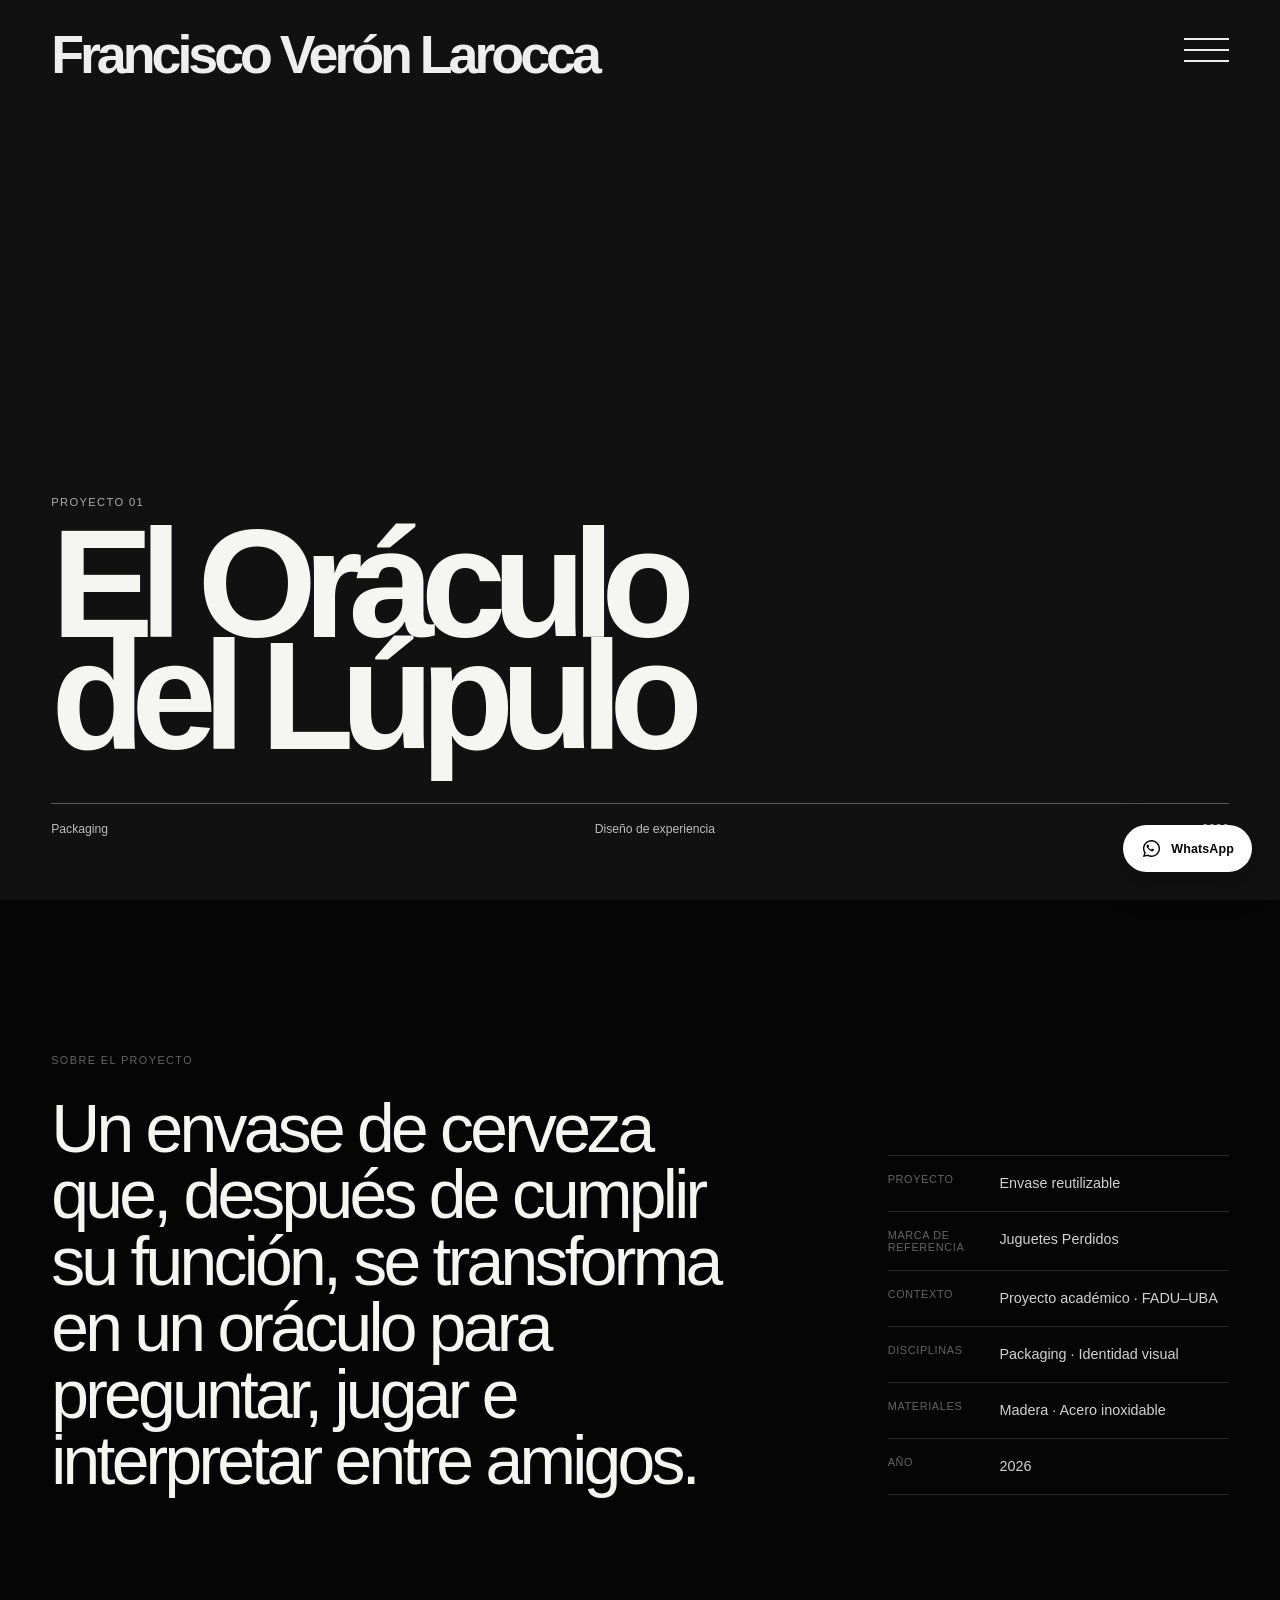
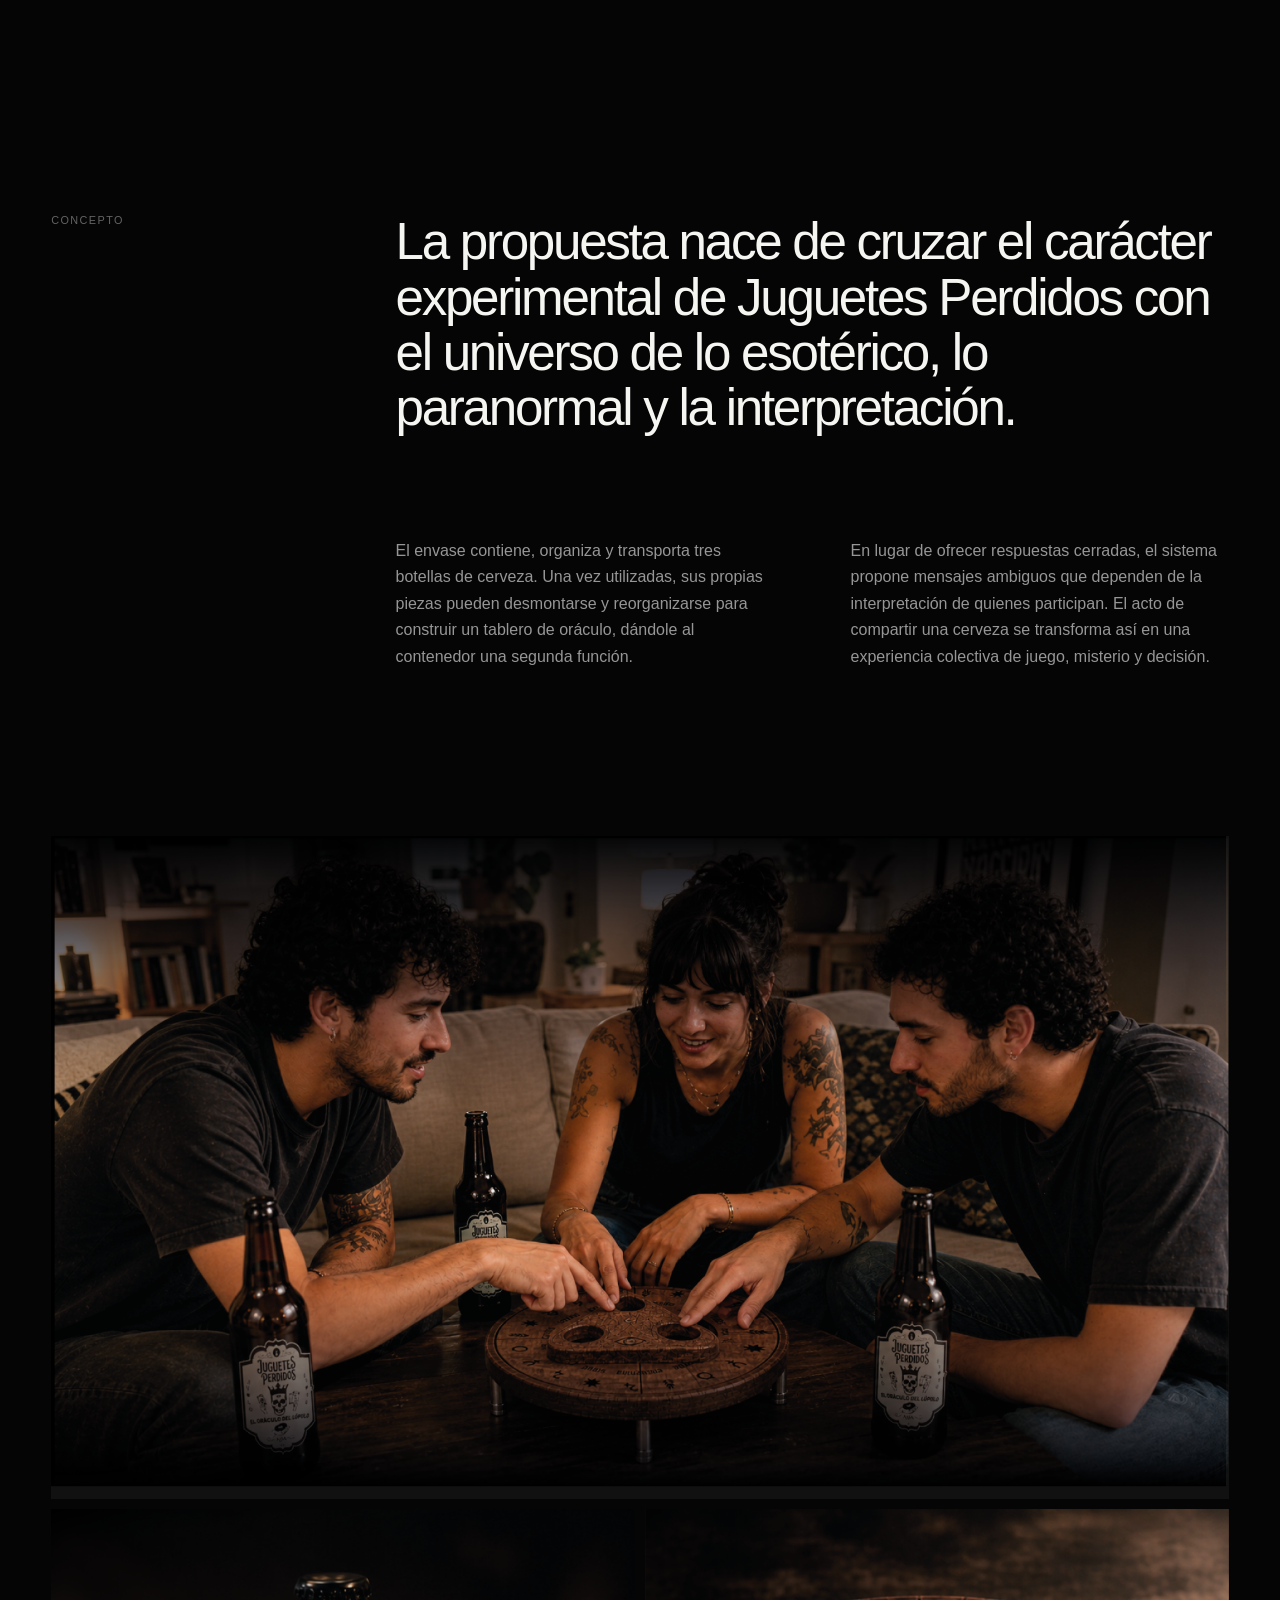
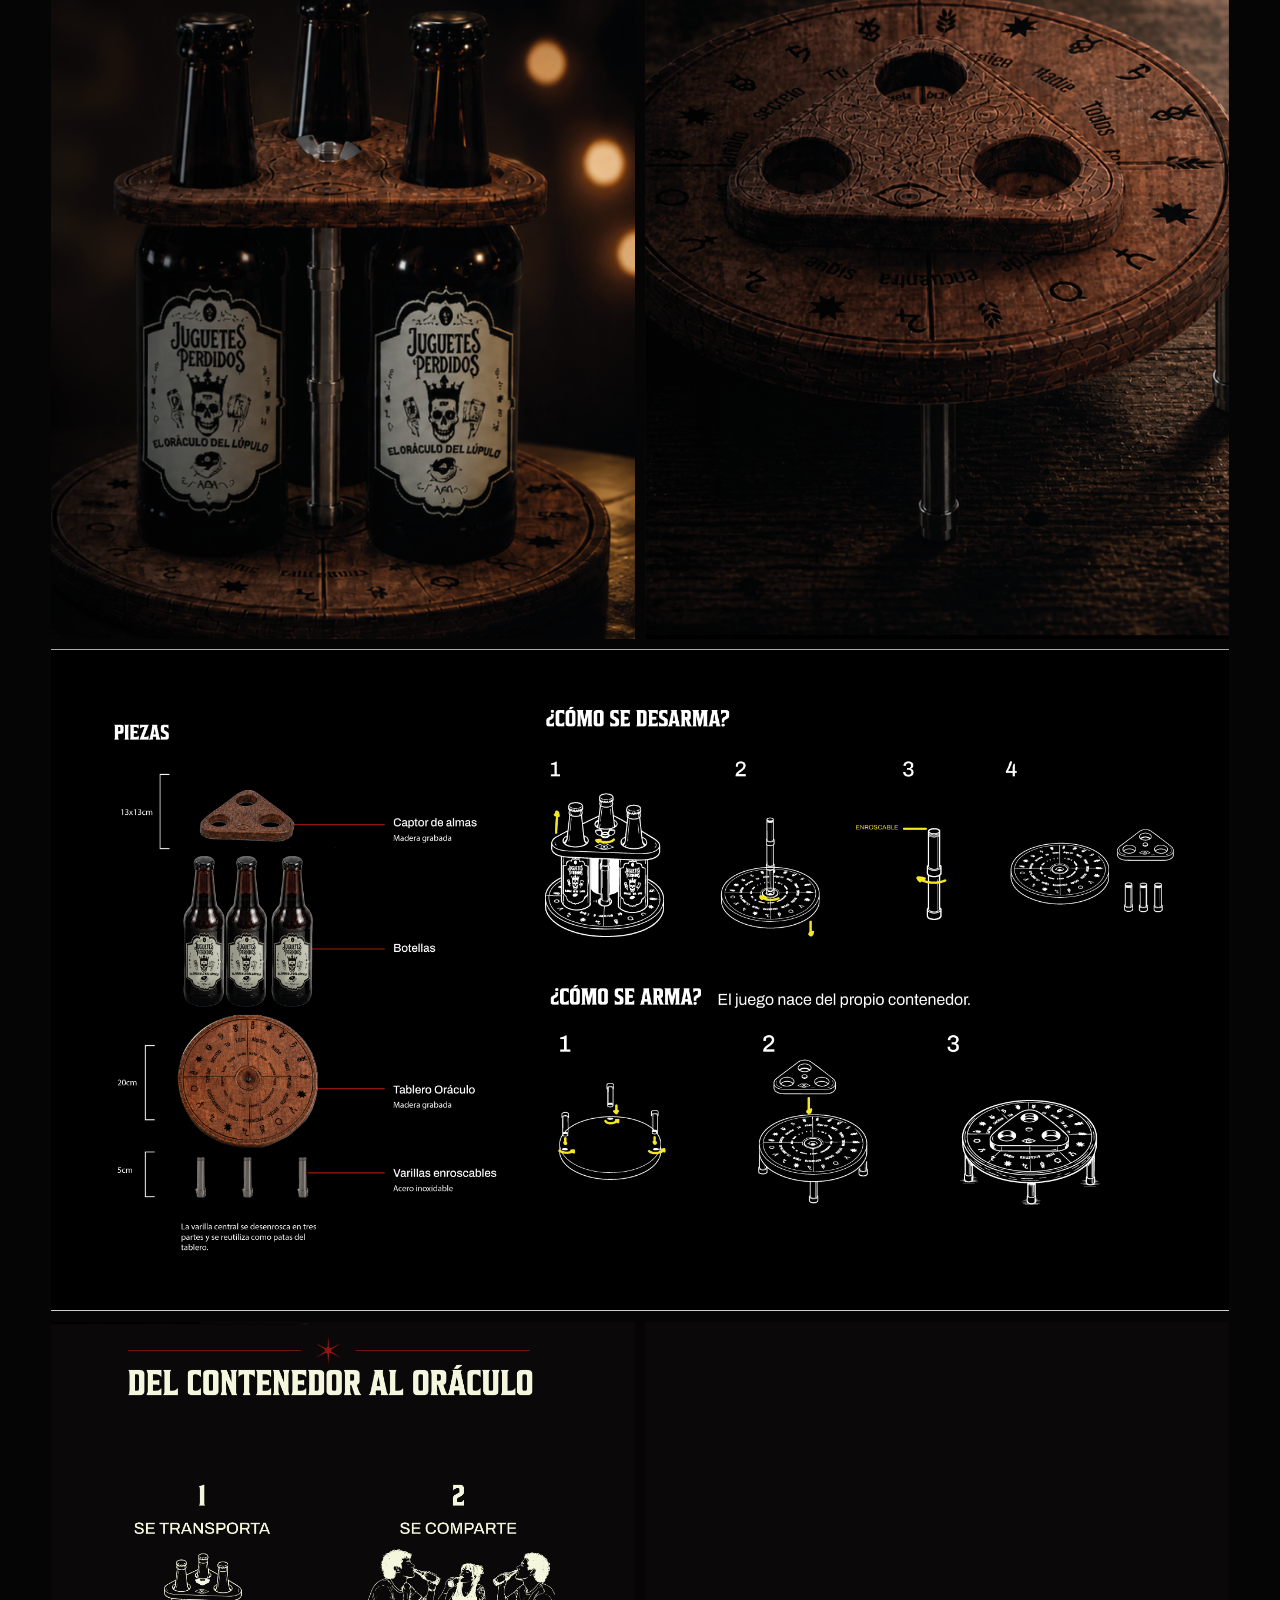
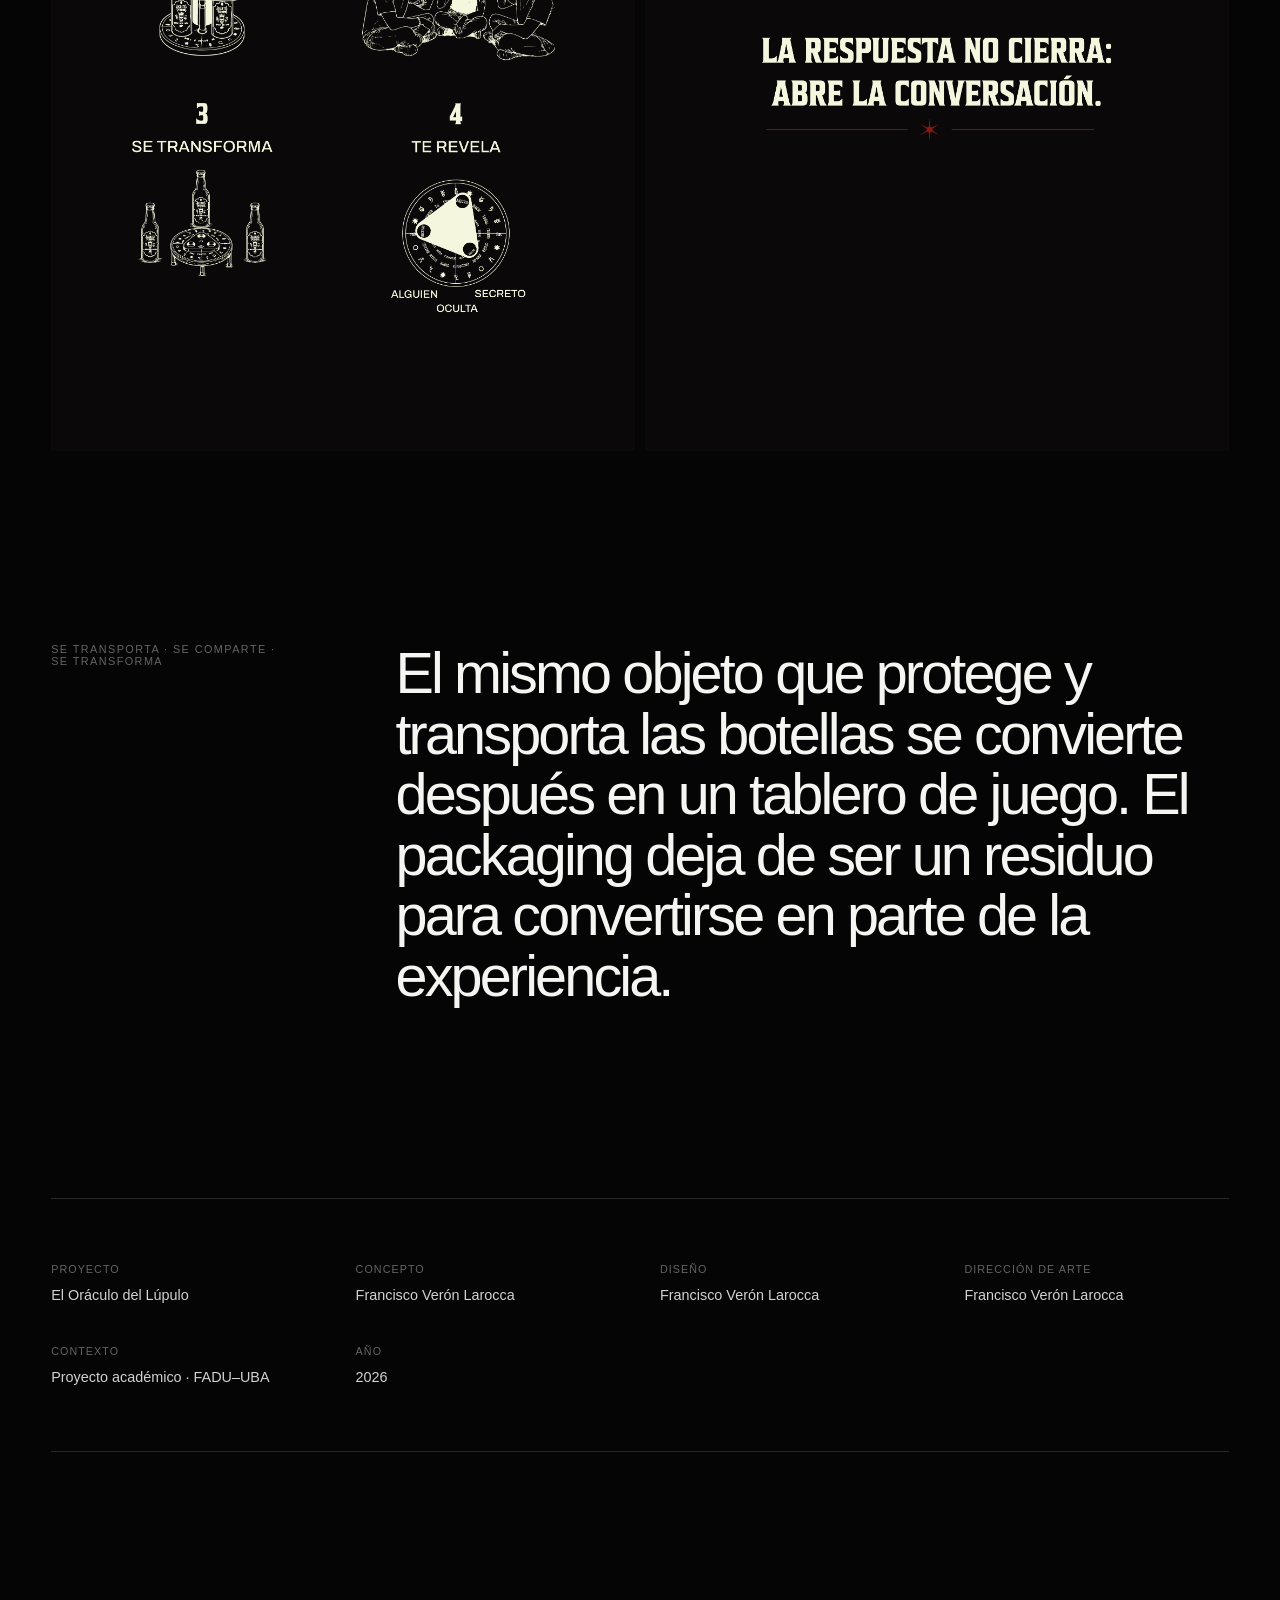
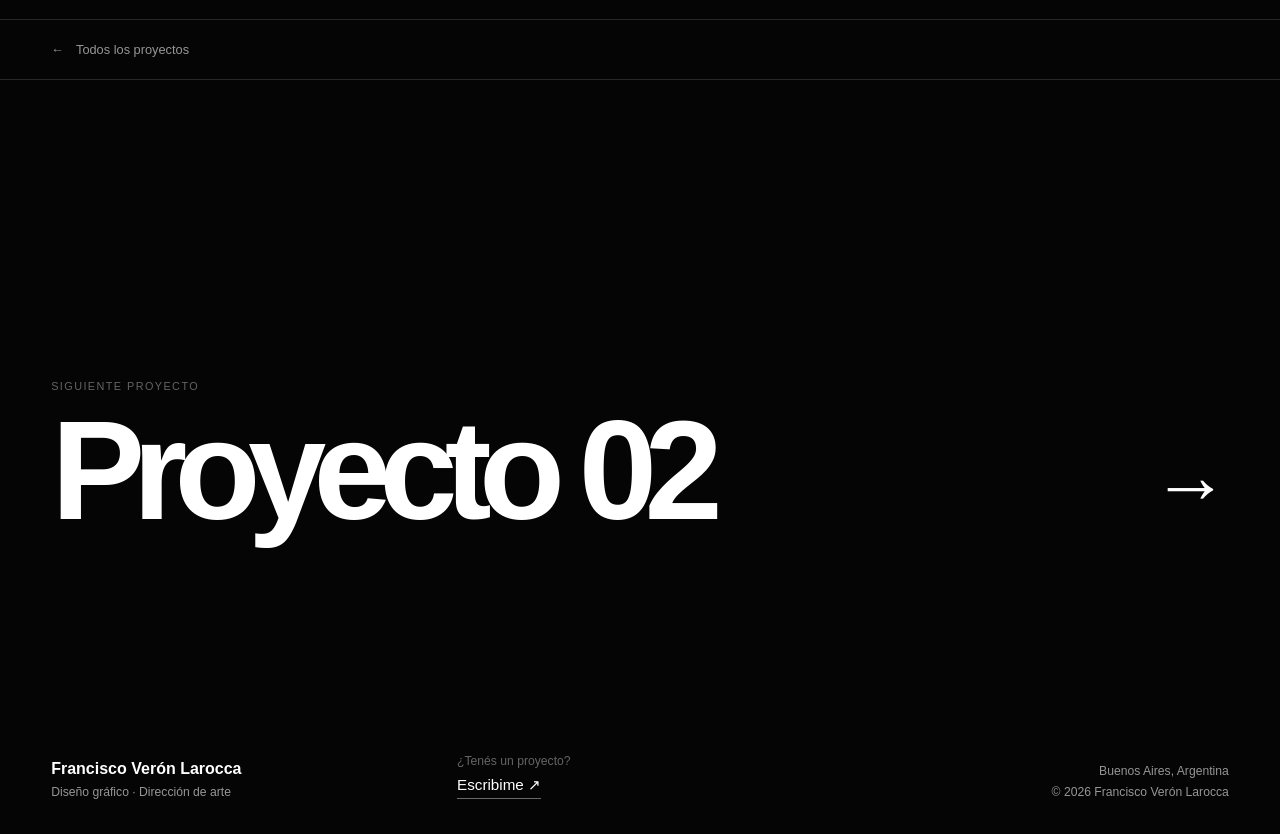
<file: pagina1/proyecto-1.html>
<!DOCTYPE html>
<html lang="es">

<head>
  <meta charset="UTF-8">

  <meta
    name="viewport"
    content="width=device-width, initial-scale=1.0"
  >

  <meta
    name="description"
    content="El Oráculo del Lúpulo — Proyecto de envase reutilizable desarrollado por Francisco Verón Larocca a partir del universo visual de Juguetes Perdidos."
  >

  <meta name="theme-color" content="#000000">

  <title>El Oráculo del Lúpulo — Francisco Verón Larocca</title>

  <link rel="stylesheet" href="styles1.css">
</head>

<body>


  <!-- HEADER -->
  <header class="site-header">

    <a
      href="index.html"
      class="brand"
      aria-label="Francisco Verón Larocca — Volver al inicio"
    >
      Francisco Verón Larocca
    </a>

    <button
      class="menu-toggle"
      type="button"
      aria-label="Abrir menú"
      aria-expanded="false"
      aria-controls="menu"
    >
      <span aria-hidden="true"></span>
      <span aria-hidden="true"></span>
      <span aria-hidden="true"></span>
    </button>

  </header>


  <!-- MENU -->
  <nav
    class="menu"
    id="menu"
    aria-label="Navegación principal"
    aria-hidden="true"
  >

    <a href="index.html">
      Inicio
    </a>

    <a href="index.html#arte">
      Proyectos
    </a>

    <a href="index.html#about">
      About me
    </a>

    <a href="index.html#contacto">
      Contacto
    </a>

  </nav>


  <!-- MAIN -->
  <main
    class="project-page"
    id="contenido"
  >


    <!-- HERO -->
    <section
      class="project-hero project-hero--text"
      aria-labelledby="project-title"
    >

      <div class="project-hero-content">

        <span class="project-number">
          Proyecto 01
        </span>

        <h1 id="project-title">
          El Oráculo<br>del Lúpulo
        </h1>

        <div class="project-hero-meta">

          <span>
            Packaging
          </span>

          <span>
            Diseño de experiencia
          </span>

          <span>
            2026
          </span>

        </div>

      </div>

    </section>


    <!-- SOBRE EL PROYECTO -->
    <section class="project-intro">

      <div class="project-intro-heading">

        <span class="section-label">
          Sobre el proyecto
        </span>

        <h2>
          Un envase de cerveza que, después de cumplir su función,
          se transforma en un oráculo para preguntar,
          jugar e interpretar entre amigos.
        </h2>

      </div>


      <div class="project-intro-info">

        <dl class="project-details">

          <div>
            <dt>Proyecto</dt>
            <dd>Envase reutilizable</dd>
          </div>

          <div>
            <dt>Marca de referencia</dt>
            <dd>Juguetes Perdidos</dd>
          </div>

          <div>
            <dt>Contexto</dt>
            <dd>Proyecto académico · FADU–UBA</dd>
          </div>

          <div>
            <dt>Disciplinas</dt>
            <dd>Packaging · Identidad visual</dd>
          </div>

          <div>
            <dt>Materiales</dt>
            <dd>Madera · Acero inoxidable</dd>
          </div>

          <div>
            <dt>Año</dt>
            <dd>2026</dd>
          </div>

        </dl>

      </div>

    </section>


    <!-- CONCEPTO -->
    <section class="project-text-section">

      <div class="project-text-label">

        <span class="section-label">
          Concepto
        </span>

      </div>


      <div class="project-text-content">

        <p class="project-lead">
          La propuesta nace de cruzar el carácter experimental
          de Juguetes Perdidos con el universo de lo esotérico,
          lo paranormal y la interpretación.
        </p>


        <div class="project-text-columns">

          <p>
            El envase contiene, organiza y transporta tres botellas
            de cerveza. Una vez utilizadas, sus propias piezas pueden
            desmontarse y reorganizarse para construir un tablero
            de oráculo, dándole al contenedor una segunda función.
          </p>

          <p>
            En lugar de ofrecer respuestas cerradas, el sistema propone
            mensajes ambiguos que dependen de la interpretación de quienes
            participan. El acto de compartir una cerveza se transforma así
            en una experiencia colectiva de juego, misterio y decisión.
          </p>

        </div>

      </div>

    </section>


    <!-- GALERÍA -->
    <section
      class="project-gallery"
      aria-label="Galería del proyecto El Oráculo del Lúpulo"
    >


      <!-- IMAGEN GRANDE -->
      <figure class="project-image project-image-full">

        <img
          src="3x/imagen 1 jp@3x.png"
          alt=""
          loading="lazy"
        >

      </figure>


      <!-- DOS IMÁGENES -->
      <div class="project-gallery-grid">

        <figure class="project-image">

          <img
            src="3x/im 2@3x.png"
            alt=""
            loading="lazy"
          >

        </figure>


        <figure class="project-image">

          <img
            src="3x/im 3@3x.png"
            alt=""
            loading="lazy"
          >

        </figure>

      </div>


      <!-- IMAGEN GRANDE -->
      <figure class="project-image project-image-full">

        <img
          src="3x/im4@3x.png"
          alt=""
          loading="lazy"
        >

      </figure>


      <!-- DOS IMÁGENES -->
      <div class="project-gallery-grid">

        <figure class="project-image">

 <img
            src="4x/Mesa de trabajo 9@4x.png"
            alt=""
            loading="lazy"
          >

        </figure>


        <figure class="project-image">
<img
            src="4x/Mesa de trabajo 10@4x.png"
            alt=""
            loading="lazy"
          >
         
        </figure>

      </div>

    </section>


    <!-- TRANSFORMACIÓN -->
    <section class="project-result">

      <span class="section-label">
        Se transporta · Se comparte · Se transforma
      </span>

      <p>
        El mismo objeto que protege y transporta las botellas
        se convierte después en un tablero de juego.
        El packaging deja de ser un residuo para convertirse
        en parte de la experiencia.
      </p>

    </section>


    <!-- CRÉDITOS -->
    <section
      class="project-credits"
      aria-label="Créditos del proyecto"
    >

      <div>
        <span>Proyecto</span>
        <p>El Oráculo del Lúpulo</p>
      </div>

      <div>
        <span>Concepto</span>
        <p>Francisco Verón Larocca</p>
      </div>

      <div>
        <span>Diseño</span>
        <p>Francisco Verón Larocca</p>
      </div>

      <div>
        <span>Dirección de arte</span>
        <p>Francisco Verón Larocca</p>
      </div>

      <div>
        <span>Contexto</span>
        <p>Proyecto académico · FADU–UBA</p>
      </div>

      <div>
        <span>Año</span>
        <p>2026</p>
      </div>

    </section>


    <!-- NAVEGACIÓN -->
    <nav
      class="project-navigation"
      aria-label="Navegación entre proyectos"
    >

      <a
        href="index.html#arte"
        class="back-projects"
      >

        <span aria-hidden="true">
          ←
        </span>

        Todos los proyectos

      </a>


      <a
        href="proyecto-2.html"
        class="next-project"
      >

        <span class="next-project-label">
          Siguiente proyecto
        </span>

        <div class="next-project-main">

          <h2>
            Proyecto 02
          </h2>

          <span
            class="next-project-arrow"
            aria-hidden="true"
          >
            →
          </span>

        </div>

      </a>

    </nav>

  </main>

<!-- =====================================================
       BOTÓN FLOTANTE WHATSAPP
  ====================================================== -->

  <a
    href="https://wa.me/5491123137663?text=Hola%20Francisco,%20vi%20tu%20portfolio%20y%20me%20gustar%C3%ADa%20consultarte%20por%20un%20proyecto."
    class="whatsapp-float"
    target="_blank"
    rel="noopener noreferrer"
    aria-label="Contactar a Francisco por WhatsApp"
  >

    <svg
      viewBox="0 0 32 32"
      aria-hidden="true"
    >

      <path
        fill="currentColor"
        d="M19.11 17.21c-.27-.14-1.6-.79-1.85-.88-.25-.09-.43-.14-.61.14-.18.27-.7.88-.86 1.06-.16.18-.32.2-.59.07-.27-.14-1.15-.42-2.19-1.35-.81-.72-1.36-1.61-1.52-1.88-.16-.27-.02-.42.12-.55.12-.12.27-.32.41-.48.14-.16.18-.27.27-.45.09-.18.05-.34-.02-.48-.07-.14-.61-1.47-.84-2.01-.22-.53-.45-.46-.61-.47h-.52c-.18 0-.48.07-.73.34-.25.27-.95.93-.95 2.27 0 1.34.98 2.63 1.11 2.81.14.18 1.92 2.93 4.65 4.11.65.28 1.16.45 1.55.58.65.21 1.24.18 1.71.11.52-.08 1.6-.65 1.83-1.29.23-.63.23-1.18.16-1.29-.07-.11-.25-.18-.52-.32z"
      />

      <path
        fill="currentColor"
        d="M16.03 3C8.84 3 3 8.83 3 16c0 2.29.6 4.53 1.74 6.5L3 29l6.68-1.75A13 13 0 0 0 16.03 29C23.2 29 29 23.17 29 16S23.2 3 16.03 3zm0 23.81a10.8 10.8 0 0 1-5.5-1.5l-.39-.23-3.96 1.04 1.06-3.86-.25-.4A10.78 10.78 0 0 1 5.18 16c0-5.97 4.86-10.82 10.85-10.82 5.98 0 10.79 4.85 10.79 10.82s-4.81 10.81-10.79 10.81z"
      />

    </svg>


    <span>
      WhatsApp
    </span>

  </a>
  <!-- FOOTER -->
  <footer class="project-footer">

    <div class="project-footer-left">

      <a href="index.html">
        Francisco Verón Larocca
      </a>

      <span>
        Diseño gráfico · Dirección de arte
      </span>

    </div>


    <div class="project-footer-center">

      <span>
        ¿Tenés un proyecto?
      </span>

      <a href="mailto:hola@jf-studio.com">
        Escribime ↗
      </a>

    </div>


    <div class="project-footer-right">

      <span>
        Buenos Aires, Argentina
      </span>

      <span>
        © <span id="year"></span> Francisco Verón Larocca
      </span>

    </div>

  </footer>


  <script src="app.js"></script>

</body>

</html>
</file>
<file: pagina1/styles1.css>
/* =========================================================
   VARIABLES
========================================================= */

:root {
  --black: #050505;
  --white: #f5f5f2;

  --grey-1: rgba(255, 255, 255, 0.82);
  --grey-2: rgba(255, 255, 255, 0.58);
  --grey-3: rgba(255, 255, 255, 0.38);

  --line: rgba(255, 255, 255, 0.14);

  --pad: clamp(20px, 4vw, 68px);

  --max-width: 1900px;

  --ease:
    cubic-bezier(0.16, 1, 0.3, 1);
}


/* =========================================================
   RESET
========================================================= */

*,
*::before,
*::after {
  box-sizing: border-box;
}

html {
  scroll-behavior: smooth;
}

body {
  margin: 0;
  min-width: 320px;

  background: var(--black);
  color: var(--white);

  font-family:
    Inter,
    "Helvetica Neue",
    Helvetica,
    Arial,
    sans-serif;

  -webkit-font-smoothing: antialiased;
  text-rendering: optimizeLegibility;

  overflow-x: hidden;
}

body.menu-open {
  overflow: hidden;
}

img {
  display: block;
  width: 100%;
}

a {
  color: inherit;
  text-decoration: none;
}

button {
  font: inherit;
}

figure,
p,
h1,
h2,
dl,
dd {
  margin: 0;
}


/* =========================================================
   SKIP LINK
========================================================= */

.skip-link {
  position: fixed;
  z-index: 9999;

  top: 15px;
  left: 15px;

  padding: 12px 18px;

  background: #fff;
  color: #000;

  font-size: 0.85rem;

  transform: translateY(-150%);

  transition:
    transform 250ms ease;
}

.skip-link:focus {
  transform: translateY(0);
}


/* =========================================================
   HEADER
========================================================= */

.site-header {
  position: fixed;
  z-index: 1000;

  top: 0;
  left: 0;

  width: 100%;

  padding:
    clamp(22px, 2.6vw, 40px)
    var(--pad);

  display: flex;
  justify-content: space-between;
  align-items: flex-start;

  mix-blend-mode: difference;

  color: #fff;

  pointer-events: none;
}

.brand,
.menu-toggle {
  pointer-events: auto;
}


/* LOGO */

.brand {
  font-size: clamp(2.3rem, 4.2vw, 5.2rem);
  font-weight: 700;

  line-height: 0.8;
  letter-spacing: -0.075em;

  white-space: nowrap;
}


/* =========================================================
   MENU BUTTON
========================================================= */

.menu-toggle {
  position: relative;

  width: 45px;
  height: 34px;

  padding: 0;

  border: 0;

  background: transparent;
  color: #fff;

  cursor: pointer;
}

.menu-toggle span {
  position: absolute;

  left: 0;

  width: 100%;
  height: 2px;

  background: currentColor;

  transform-origin: center;

  transition:
    top 450ms var(--ease),
    transform 450ms var(--ease),
    opacity 200ms ease;
}

.menu-toggle span:nth-child(1) {
  top: 5px;
}

.menu-toggle span:nth-child(2) {
  top: 16px;
}

.menu-toggle span:nth-child(3) {
  top: 27px;
}


/* OPEN */

.menu-open .menu-toggle span:nth-child(1) {
  top: 16px;
  transform: rotate(45deg);
}

.menu-open .menu-toggle span:nth-child(2) {
  opacity: 0;
  transform: scaleX(0);
}

.menu-open .menu-toggle span:nth-child(3) {
  top: 16px;
  transform: rotate(-45deg);
}


/* =========================================================
   MENU
========================================================= */

.menu {
  position: fixed;
  z-index: 900;

  inset: 0;

  min-height: 100dvh;

  padding: var(--pad);

  display: flex;
  flex-direction: column;

  justify-content: center;
  align-items: flex-start;

  background: #080808;

  visibility: hidden;
  opacity: 0;

  transform: translateY(-20px);

  transition:
    opacity 400ms ease,
    transform 600ms var(--ease),
    visibility 400ms;
}

.menu-open .menu {
  visibility: visible;
  opacity: 1;

  transform: translateY(0);
}

.menu a {
  display: inline-block;

  font-size: clamp(4rem, 9vw, 10rem);
  font-weight: 600;

  line-height: 0.86;
  letter-spacing: -0.075em;

  transition:
    opacity 250ms ease,
    transform 450ms var(--ease);
}

.menu a:hover {
  opacity: 0.45;
  transform: translateX(14px);
}


/* =========================================================
   PAGE
========================================================= */

.project-page {
  width: 100%;

  background: var(--black);
}


/* =========================================================
   HERO
========================================================= */

.project-hero {
  position: relative;

  width: 100%;
  height: 100svh;
  min-height: 650px;

  overflow: hidden;

  background: #111;
}


/* IMAGE */

.project-hero-image {
  position: absolute;

  inset: 0;

  width: 100%;
  height: 100%;

  object-fit: cover;
  object-position: center;

  transform: scale(1.04);

  animation:
    heroReveal
    1.6s
    var(--ease)
    forwards;
}

@keyframes heroReveal {

  from {
    opacity: 0;
    transform: scale(1.08);
  }

  to {
    opacity: 1;
    transform: scale(1.015);
  }

}


/* DARK OVERLAY */

.project-hero-overlay {
  position: absolute;

  inset: 0;

  z-index: 1;

  background:
    linear-gradient(
      to bottom,
      rgba(0, 0, 0, 0.06) 0%,
      rgba(0, 0, 0, 0.1) 40%,
      rgba(0, 0, 0, 0.72) 100%
    );
}


/* HERO CONTENT */

.project-hero-content {
  position: absolute;

  z-index: 2;

  left: var(--pad);
  right: var(--pad);
  bottom: clamp(35px, 5vw, 75px);

  max-width: var(--max-width);

  margin: 0 auto;
}


/* PROJECT NUMBER */

.project-number {
  display: block;

  margin-bottom: 20px;

  font-size: 0.7rem;
  font-weight: 500;

  letter-spacing: 0.12em;
  text-transform: uppercase;

  color: rgba(255, 255, 255, 0.65);
}


/* TITLE */

.project-hero h1 {
  margin: 0;

  max-width: 1400px;

  font-size: clamp(5rem, 12vw, 14rem);
  font-weight: 600;

  line-height: 0.73;
  letter-spacing: -0.09em;
}


/* META */

.project-hero-meta {
  margin-top: clamp(30px, 4vw, 55px);

  padding-top: 18px;

  border-top:
    1px solid rgba(255, 255, 255, 0.3);

  display: flex;
  justify-content: space-between;

  gap: 30px;

  font-size: 0.76rem;
  font-weight: 400;

  color: rgba(255, 255, 255, 0.72);
}


/* =========================================================
   COMMON LABEL
========================================================= */

.section-label {
  display: block;

  font-size: 0.68rem;
  font-weight: 500;

  letter-spacing: 0.13em;
  text-transform: uppercase;

  color: var(--grey-3);
}


/* =========================================================
   PROJECT INTRO
========================================================= */

.project-intro {
  max-width: var(--max-width);

  margin: 0 auto;

  padding:
    clamp(110px, 12vw, 210px)
    var(--pad);

  display: grid;

  grid-template-columns:
    minmax(0, 1.35fr)
    minmax(320px, 0.65fr);

  gap: clamp(70px, 10vw, 180px);

  align-items: end;
}


/* INTRO TITLE */

.project-intro-heading {
  max-width: 1000px;
}

.project-intro-heading .section-label {
  margin-bottom: 30px;
}

.project-intro-heading h2 {
  margin: 0;

  font-size: clamp(2.8rem, 5.3vw, 6.2rem);
  font-weight: 450;

  line-height: 0.98;
  letter-spacing: -0.055em;
}


/* =========================================================
   PROJECT DETAILS
========================================================= */

.project-details {
  margin: 0;
}

.project-details > div {
  display: grid;

  grid-template-columns:
    minmax(90px, 0.4fr)
    minmax(0, 1fr);

  gap: 20px;

  padding: 17px 0;

  border-bottom: 1px solid var(--line);
}

.project-details > div:first-child {
  border-top: 1px solid var(--line);
}

.project-details dt {
  font-size: 0.68rem;
  font-weight: 500;

  letter-spacing: 0.06em;
  text-transform: uppercase;

  color: var(--grey-3);
}

.project-details dd {
  margin: 0;

  font-size: 0.9rem;

  line-height: 1.45;

  color: var(--grey-1);
}


/* =========================================================
   FEATURE IMAGE
========================================================= */

.project-feature-image {
  width: 100%;
}

.project-feature-image figure {
  width: 100%;
  height: min(85vw, 1050px);

  overflow: hidden;

  background: #111;
}

.project-feature-image img {
  width: 100%;
  height: 100%;

  object-fit: cover;
}


/* =========================================================
   CONCEPT SECTION
========================================================= */

.project-text-section {
  max-width: var(--max-width);

  margin: 0 auto;

  padding:
    clamp(110px, 13vw, 220px)
    var(--pad);

  display: grid;

  grid-template-columns:
    minmax(180px, 0.45fr)
    minmax(0, 1.55fr);

  gap: clamp(50px, 8vw, 150px);
}


/* CONTENT */

.project-text-content {
  max-width: 1100px;
}


/* LEAD */

.project-lead {
  max-width: 1000px;

  font-size: clamp(2.2rem, 4vw, 4.7rem);
  font-weight: 400;

  line-height: 1.08;
  letter-spacing: -0.045em;
}


/* SMALL TEXT */

.project-text-columns {
  margin-top: clamp(60px, 8vw, 110px);

  display: grid;

  grid-template-columns:
    repeat(2, minmax(0, 1fr));

  gap: clamp(40px, 6vw, 90px);
}

.project-text-columns p {
  max-width: 430px;

  font-size: clamp(1rem, 1.2vw, 1.15rem);

  line-height: 1.65;

  color: var(--grey-2);
}


/* =========================================================
   GALLERY
========================================================= */

.project-gallery {
  width: 100%;

  padding:
    0
    var(--pad);

  display: flex;
  flex-direction: column;

  gap: clamp(8px, 0.8vw, 14px);
}


/* IMAGE */

.project-image {
  position: relative;

  margin: 0;

  overflow: hidden;

  background: #111;
}

.project-image img {
  width: 100%;
  height: 100%;

  object-fit: cover;

  transition:
    transform 1.2s var(--ease);
}

.project-image:hover img {
  transform: scale(1.02);
}


/* LARGE */

.project-image-full {
  width: 100%;

  aspect-ratio: 16 / 9;
}


/* TWO COLUMN */

.project-gallery-grid {
  display: grid;

  grid-template-columns:
    repeat(2, minmax(0, 1fr));

  gap: clamp(8px, 0.8vw, 14px);
}

.project-gallery-grid .project-image {
  aspect-ratio: 4 / 5;
}


/* =========================================================
   RESULT
========================================================= */

.project-result {
  max-width: var(--max-width);

  margin: 0 auto;

  padding:
    clamp(120px, 15vw, 250px)
    var(--pad);

  display: grid;

  grid-template-columns:
    minmax(180px, 0.45fr)
    minmax(0, 1.55fr);

  gap: clamp(50px, 8vw, 150px);
}

.project-result p {
  max-width: 1000px;

  font-size: clamp(2.4rem, 4.5vw, 5.2rem);
  font-weight: 400;

  line-height: 1.05;
  letter-spacing: -0.05em;
}


/* =========================================================
   CREDITS
========================================================= */

.project-credits {
  width: calc(100% - (var(--pad) * 2));
  max-width: calc(var(--max-width) - (var(--pad) * 2));

  margin: 0 auto;

  padding:
    clamp(45px, 5vw, 75px)
    0;

  display: grid;

  grid-template-columns:
    repeat(4, minmax(0, 1fr));

  gap: 40px;

  border-top: 1px solid var(--line);
  border-bottom: 1px solid var(--line);
}

.project-credits div {
  display: flex;
  flex-direction: column;

  gap: 10px;
}

.project-credits span {
  font-size: 0.67rem;
  font-weight: 500;

  letter-spacing: 0.1em;
  text-transform: uppercase;

  color: var(--grey-3);
}

.project-credits p {
  font-size: 0.9rem;

  line-height: 1.4;

  color: var(--grey-1);
}


/* =========================================================
   PROJECT NAVIGATION
========================================================= */

.project-navigation {
  margin-top: clamp(100px, 13vw, 220px);

  border-top: 1px solid var(--line);
}


/* BACK BUTTON */

.back-projects {
  width: 100%;

  padding:
    22px
    var(--pad);

  display: flex;
  align-items: center;

  gap: 12px;

  border-bottom: 1px solid var(--line);

  font-size: 0.8rem;

  color: var(--grey-2);

  transition:
    color 250ms ease;
}

.back-projects span {
  display: inline-block;

  transition:
    transform 400ms var(--ease);
}

.back-projects:hover {
  color: #fff;
}

.back-projects:hover span {
  transform: translateX(-5px);
}


/* =========================================================
   NEXT PROJECT
========================================================= */

.next-project {
  position: relative;

  min-height: 65vh;

  padding:
    clamp(90px, 11vw, 180px)
    var(--pad);

  display: flex;
  flex-direction: column;

  justify-content: flex-end;

  overflow: hidden;

  background: #050505;
  color: #fff;

  transition:
    background 550ms var(--ease),
    color 550ms var(--ease);
}


/* LABEL */

.next-project-label {
  display: block;

  margin-bottom: 25px;

  font-size: 0.68rem;
  font-weight: 500;

  letter-spacing: 0.13em;
  text-transform: uppercase;

  color: var(--grey-3);

  transition:
    color 500ms ease;
}


/* MAIN */

.next-project-main {
  display: flex;

  justify-content: space-between;
  align-items: flex-end;

  gap: 40px;
}


/* TITLE */

.next-project h2 {
  margin: 0;

  font-size: clamp(4.5rem, 11vw, 13rem);
  font-weight: 600;

  line-height: 0.76;
  letter-spacing: -0.09em;

  transition:
    transform 650ms var(--ease);
}


/* ARROW */

.next-project-arrow {
  flex-shrink: 0;

  font-size: clamp(3.5rem, 6vw, 7rem);
  font-weight: 300;

  line-height: 1;

  transition:
    transform 600ms var(--ease);
}


/* HOVER */

.next-project:hover {
  background: #f2f2ed;
  color: #050505;
}

.next-project:hover .next-project-label {
  color: rgba(0, 0, 0, 0.45);
}

.next-project:hover h2 {
  transform: translateX(12px);
}

.next-project:hover .next-project-arrow {
  transform: translateX(18px);
}


/* =========================================================
   FOOTER
========================================================= */

.project-footer {
  width: 100%;

  padding:
    clamp(60px, 7vw, 100px)
    var(--pad)
    35px;

  display: grid;

  grid-template-columns:
    1fr
    1fr
    1fr;

  gap: 40px;

  align-items: end;

  background: #050505;

  color: var(--grey-2);

  font-size: 0.76rem;
}


/* LEFT */

.project-footer-left {
  display: flex;
  flex-direction: column;

  gap: 7px;
}

.project-footer-left a {
  color: #fff;

  font-size: 1rem;
  font-weight: 600;
}


/* CENTER */

.project-footer-center {
  display: flex;
  flex-direction: column;

  gap: 8px;
}

.project-footer-center span {
  color: var(--grey-3);
}

.project-footer-center a {
  width: fit-content;

  padding-bottom: 4px;

  border-bottom:
    1px solid rgba(255, 255, 255, 0.4);

  color: #fff;

  font-size: 0.95rem;

  transition:
    border-color 250ms ease;
}

.project-footer-center a:hover {
  border-color: #fff;
}


/* RIGHT */

.project-footer-right {
  justify-self: end;

  display: flex;
  flex-direction: column;

  align-items: flex-end;

  gap: 7px;
}


/* =========================================================
   FOCUS
========================================================= */

a:focus-visible,
button:focus-visible {
  outline: 2px solid #fff;
  outline-offset: 5px;
}


/* =========================================================
   TABLET
========================================================= */

@media (max-width: 1000px) {

  .project-intro {
    grid-template-columns: 1fr;

    gap: 80px;
  }

  .project-intro-info {
    max-width: 600px;
  }


  .project-text-section,
  .project-result {
    grid-template-columns: 1fr;

    gap: 40px;
  }


  .project-text-columns {
    max-width: 800px;
  }


  .project-credits {
    grid-template-columns:
      repeat(2, minmax(0, 1fr));

    row-gap: 50px;
  }

}


/* =========================================================
   MOBILE
========================================================= */

@media (max-width: 700px) {

  :root {
    --pad: 18px;
  }


  /* HEADER */

  .site-header {
    padding-top: 20px;
  }

  .brand {
    font-size: clamp(2.6rem, 13vw, 4rem);
  }

  .menu-toggle {
    width: 36px;
    height: 29px;
  }

  .menu-toggle span:nth-child(1) {
    top: 3px;
  }

  .menu-toggle span:nth-child(2) {
    top: 13px;
  }

  .menu-toggle span:nth-child(3) {
    top: 23px;
  }

  .menu-open .menu-toggle span:nth-child(1),
  .menu-open .menu-toggle span:nth-child(3) {
    top: 13px;
  }


  /* MENU */

  .menu a {
    font-size: clamp(4rem, 19vw, 7rem);
  }


  /* HERO */

  .project-hero {
    height: 82svh;
    min-height: 560px;
  }

  .project-hero h1 {
    font-size: clamp(4.8rem, 22vw, 8rem);

    line-height: 0.78;
  }

  .project-hero-meta {
    display: grid;
    grid-template-columns: 1fr 1fr;

    gap: 12px 20px;
  }


  /* INTRO */

  .project-intro {
    padding-top: 90px;
    padding-bottom: 100px;

    gap: 60px;
  }

  .project-intro-heading h2 {
    font-size: clamp(2.8rem, 12vw, 4.3rem);

    line-height: 1;
  }


  /* FEATURE IMAGE */

  .project-feature-image figure {
    height: 75vh;
    min-height: 480px;
  }


  /* TEXT */

  .project-text-section {
    padding-top: 100px;
    padding-bottom: 110px;
  }

  .project-lead {
    font-size: clamp(2rem, 9vw, 3rem);
  }

  .project-text-columns {
    margin-top: 55px;

    grid-template-columns: 1fr;

    gap: 28px;
  }


  /* GALLERY */

  .project-gallery {
    gap: 7px;
  }

  .project-image-full {
    aspect-ratio: 4 / 5;
  }

  .project-gallery-grid {
    grid-template-columns: 1fr;

    gap: 7px;
  }


  /* RESULT */

  .project-result {
    padding-top: 110px;
    padding-bottom: 120px;
  }

  .project-result p {
    font-size: clamp(2rem, 9vw, 3.1rem);

    line-height: 1.08;
  }


  /* CREDITS */

  .project-credits {
    grid-template-columns:
      repeat(2, minmax(0, 1fr));

    gap: 40px 20px;
  }


  /* NEXT */

  .next-project {
    min-height: 50vh;

    padding-top: 90px;
    padding-bottom: 90px;
  }

  .next-project h2 {
    font-size: clamp(4rem, 19vw, 6.5rem);

    line-height: 0.8;
  }

  .next-project-arrow {
    display: none;
  }


  /* FOOTER */

  .project-footer {
    grid-template-columns: 1fr;

    gap: 40px;

    padding-top: 70px;
  }

  .project-footer-right {
    justify-self: start;

    align-items: flex-start;
  }

}


/* =========================================================
   SMALL MOBILE
========================================================= */

@media (max-width: 430px) {

  .project-hero-meta {
    grid-template-columns: 1fr;
  }

  .project-details > div {
    grid-template-columns:
      85px
      1fr;
  }

  .project-credits {
    grid-template-columns: 1fr;
  }

}


/* =========================================================
   REDUCED MOTION
========================================================= */

@media (prefers-reduced-motion: reduce) {

  html {
    scroll-behavior: auto;
  }

  *,
  *::before,
  *::after {
    animation-duration: 0.01ms !important;
    animation-iteration-count: 1 !important;

    transition-duration: 0.01ms !important;
  }

}
/* =========================================================
   WHATSAPP FLOTANTE
========================================================= */

.whatsapp-float {
  position: fixed;

  right: 28px;
  bottom: 28px;

  z-index: 2000;

  display: flex;
  align-items: center;
  justify-content: center;

  gap: 9px;

  padding: 13px 18px;

  background: #ffffff;
  color: #050505;

  border-radius: 100px;

  font-size: 0.78rem;
  font-weight: 600;

  letter-spacing: 0.01em;

  box-shadow:
    0 10px 35px rgba(0, 0, 0, 0.25);

  transition:
    transform 400ms var(--ease),
    background 300ms ease,
    color 300ms ease,
    box-shadow 400ms ease;
}


.whatsapp-float svg {
  width: 21px;
  height: 21px;

  flex-shrink: 0;
}


/* HOVER */

@media (hover: hover) {

  .whatsapp-float:hover {
    transform: translateY(-5px);

    background: #25d366;
    color: #ffffff;

    box-shadow:
      0 16px 45px rgba(0, 0, 0, 0.35);
  }

}


/* MOBILE */

@media (max-width: 600px) {

  .whatsapp-float {
    right: 16px;
    bottom: 16px;

    width: 54px;
    height: 54px;

    padding: 0;

    border-radius: 50%;
  }

  .whatsapp-float svg {
    width: 24px;
    height: 24px;
  }

  .whatsapp-float span {
    display: none;
  }

}
</file>
